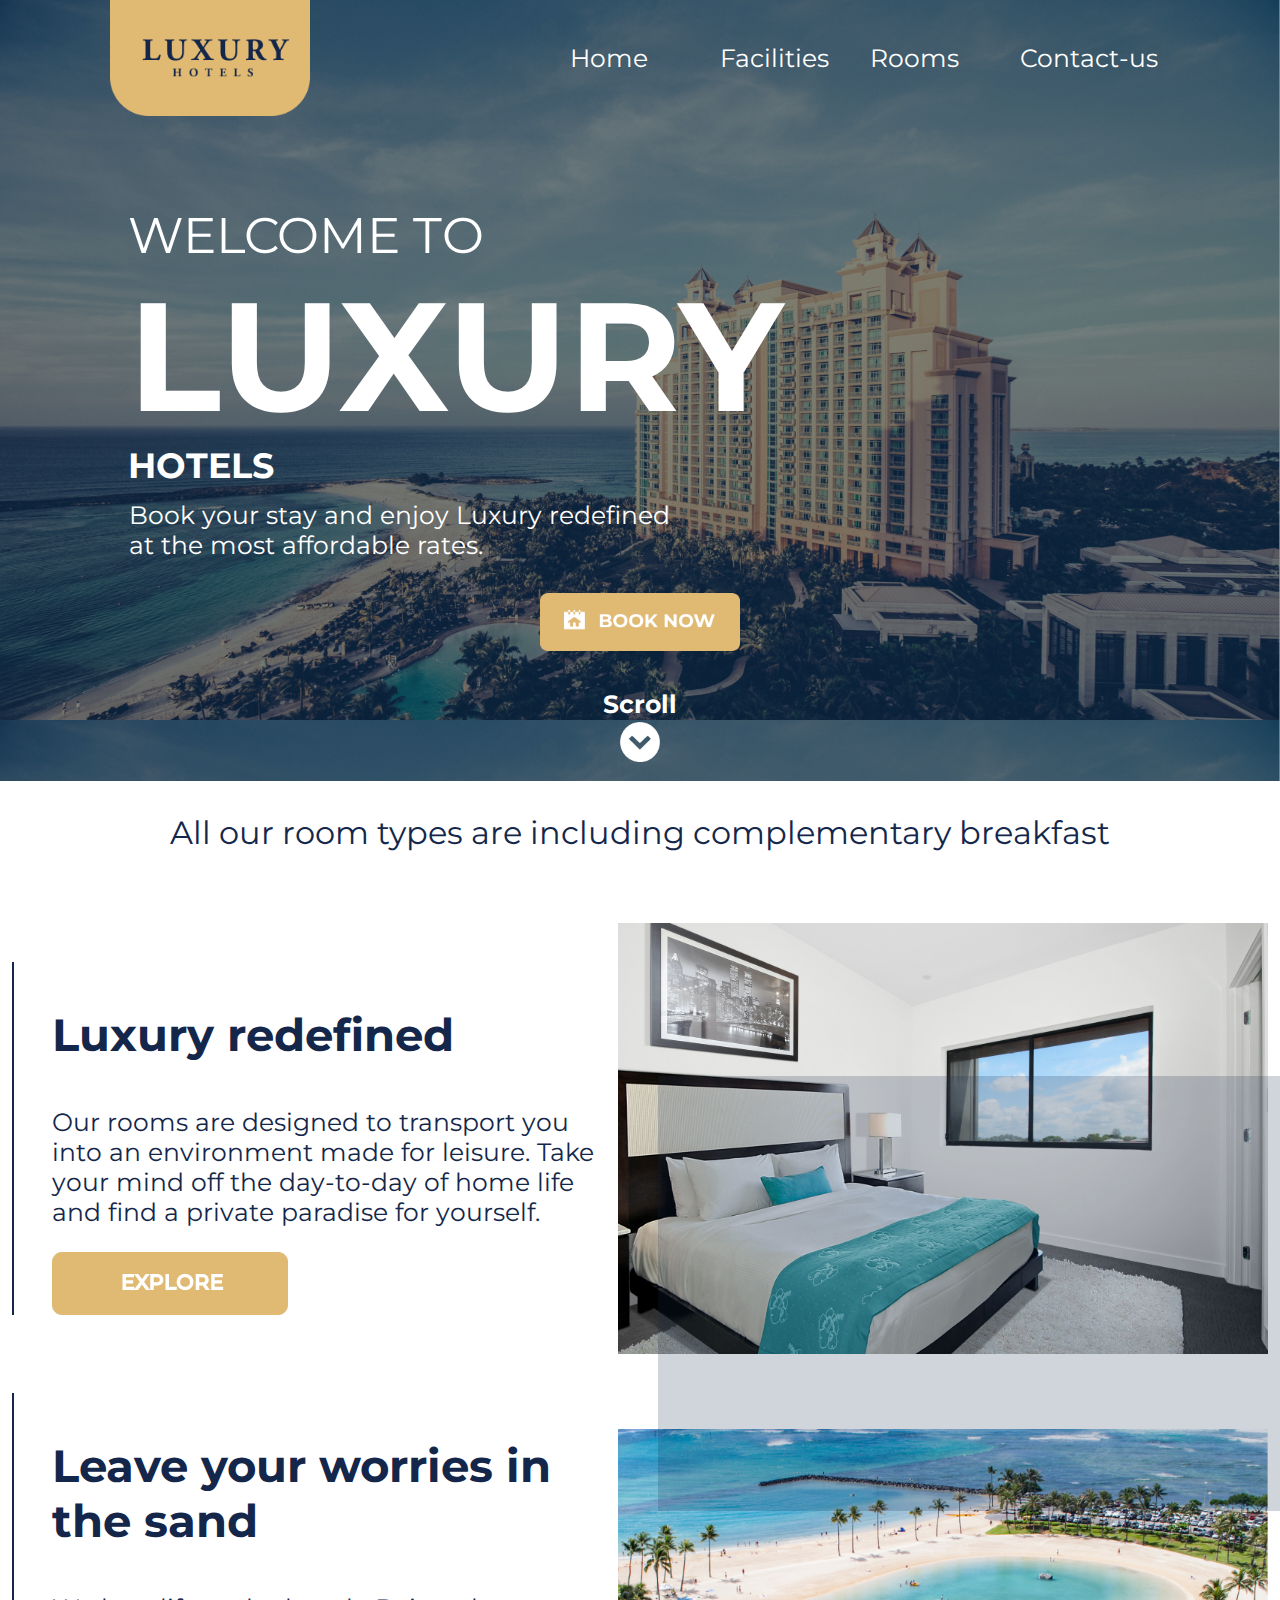
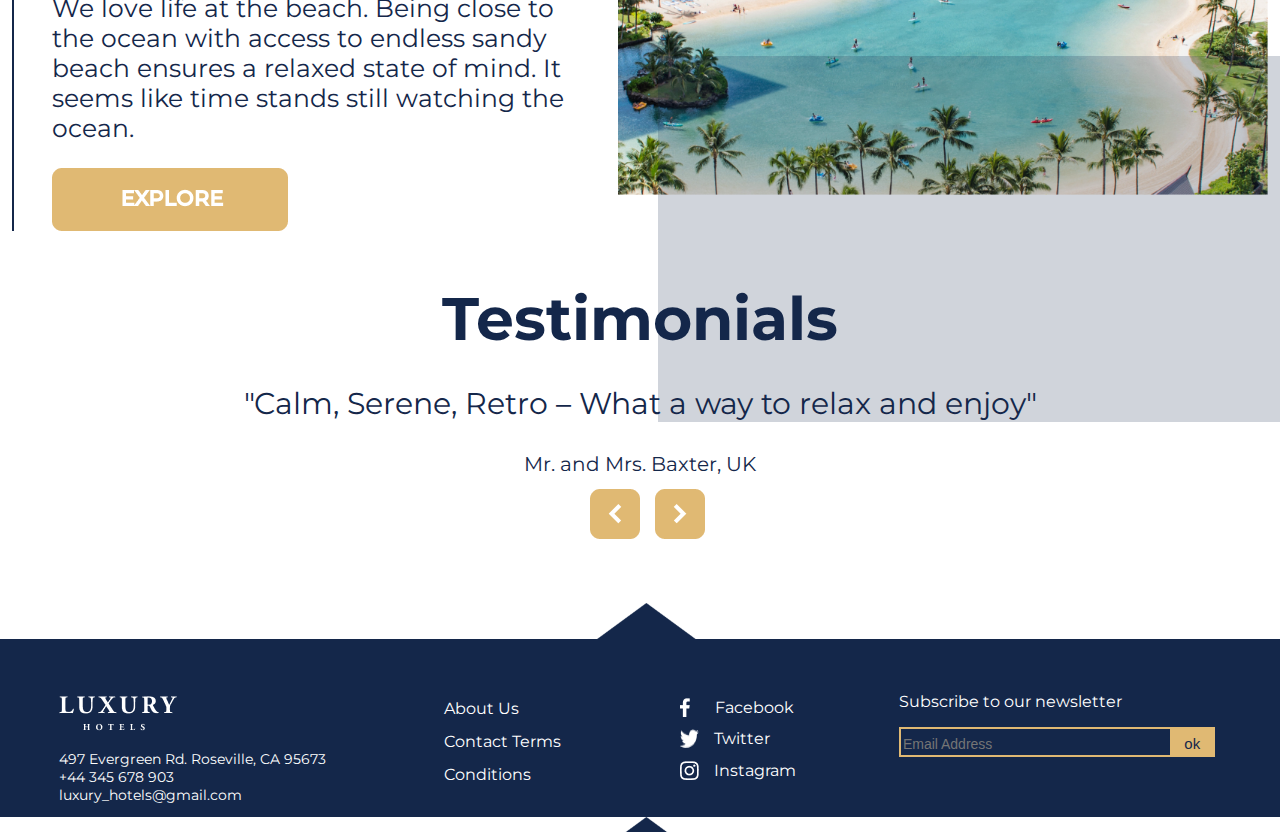
<file: index.html>
<!DOCTYPE html>
<html>
<head>
	<meta charset="utf-8">
	<link rel="stylesheet" type="text/css" href="media/css/style.css">
	<link rel="preconnect" href="https://fonts.googleapis.com">
	<link rel="preconnect" href="https://fonts.gstatic.com" crossorigin>
	<link href="https://fonts.googleapis.com/css2?family=Montserrat:wght@400;700&display=swap" rel="stylesheet">
	<title>HOTEL_home</title>
</head>
<body>
	<header class="header_hotel">
		<nav>
			<div>
				<a href="#"><img src="media/img/Group 2.png" width="200px"></a>
			</div>
			<ul>
				<li><a class="a-menu"href="#">Home</a></li>
				<li><a class="a-menu"href="pages/facilities.html">Facilities</a></li>
				<li><a class="a-menu"href="pages/room.html">Rooms</a></li>
				<li><a class="a-menu"href="pages/contact_us.html">Contact-us</a></li>
			</ul>
		</nav>

		<div class="t1">WELCOME TO</div>
		<div class="t2">LUXURY</div>
		<div class="t3">HOTELS</div>
		<div class="t4">Book your stay and enjoy Luxury redefined at the most affordable rates.</div>

		<div class="img_header"><a href="#"><img src="media/img/Book now.png" width="200px"></a></div>

		<div class="t5">Scroll</div>
		<div class="img2_header"><a href="#"><img src="media/img/Subtraction 2.png" width="40px"></a></div>
	</header>
	<main>
		<p class="t1-p1">All our room types are including complementary breakfast</p>
		<div class="p1">
			<div class="row1-style">
				<p class="t2-p1">Luxury redefined</p>
				<p class="t3-p1">Our rooms are designed to transport you into an environment made for leisure. Take your mind off the day-to-day of home life and find a private paradise for yourself.</p>
				<div><a href="#"><img src="media/img/Group 14.png"></a></div>
			</div>

			<div>
				<div><img src="media/img/steven-ungermann-aRT5UCf2MYY-unsplash.jpg" width="650px" hight="380px"></div>
			</div>
			<div class="pos1"><img src="media/img/Rectangle 1093.png"width="650px" hight="380px"></div>


		</div>

		

		<div class="p2">
			<div class="row1-style">
				<p class="t2-p1">Leave your worries in the sand</p>
				<p class="t3-p1">We love life at the beach. Being close to the ocean with access to endless sandy beach ensures a relaxed state of mind. It seems like time stands still watching the ocean. </p>
				<div><a href="#"><img src="media/img/Group 14.png"></a></div>
			</div>

			<div>
				<div><img src="media/img/andrew-ruiz-fmz-B9At9iQ-unsplash.jpg" width="650px" hight="380px"></div>
			</div>
			<div class="pos2"><img src="media/img/Rectangle 1094.png"width="650px" hight="380px"></div>
		</div>

		<div class="p3">
			<div class="t1-p3">Testimonials</div>
			<p class="t2-p3">"Calm, Serene, Retro – What a way to relax and enjoy"</p>
			<div class="t3-p3"> Mr. and Mrs. Baxter, UK</div>
			<div class="img-p3">
				<a class="i1-p3" href="#"><img class="i1-p3" src="media/img/Group 40.png"></a>
				<a class="i2-p3" href="#"><img class="i2-p3"src="media/img/Group 39.png"></a>
			</div>
		</div>
	</main>
	<footer>
			<div>
				<div><a href="#"><img src="media/img/Group 35.png"></a></div>
				<div class="t1-f"><a class="a-t2-f" href="#">497 Evergreen Rd. Roseville, CA 95673</a></div>
				<div class="t2-f"><a class="a-t2-f" href="tel:44 345 678 903">+44 345 678 903</a></div>
				<div class="t2-f"><a class="a-t2-f" href="mailto:luxury_hotels@gmail.com">luxury_hotels@gmail.com</a></div>
			</div>
			
			<div>
				<div class="footer-m"><a class="a-footer-m" href="#">About Us</a></div>
				<div class="footer-m"><a class="a-footer-m" href="#">Contact Terms</a></div>
				<div class="footer-m"><a class="a-footer-m" href="#">Conditions</a></div>
			</div>

			<div>
				<div class="footer-m"><a class="a-footer-m" href="#"><img class="i1-style-f" src="media/img/Path 38.png">Facebook</a></div>
				<div class="footer-m"><a class="a-footer-m" href="#"><img class="i2-style-f" src="media/img/Path 39.png">Twitter</a></div>
				<div class="footer-m"><a class="a-footer-m" href="https://www.instagram.com/diana_yushyna/?hl=ru"><img class="i3-style-f" src="media/img/Path 40.png">Instagram</a></div>
			</div>

			<div>
				<div class="t3-f">Subscribe to our newsletter</div>
				<form class="form-footer">
					<input class="input-footer"type="email" name="email" placeholder="Email Address">
					<button>ok</button>
				</form>
			</div>
	</footer>
</body>
</html>
</file>
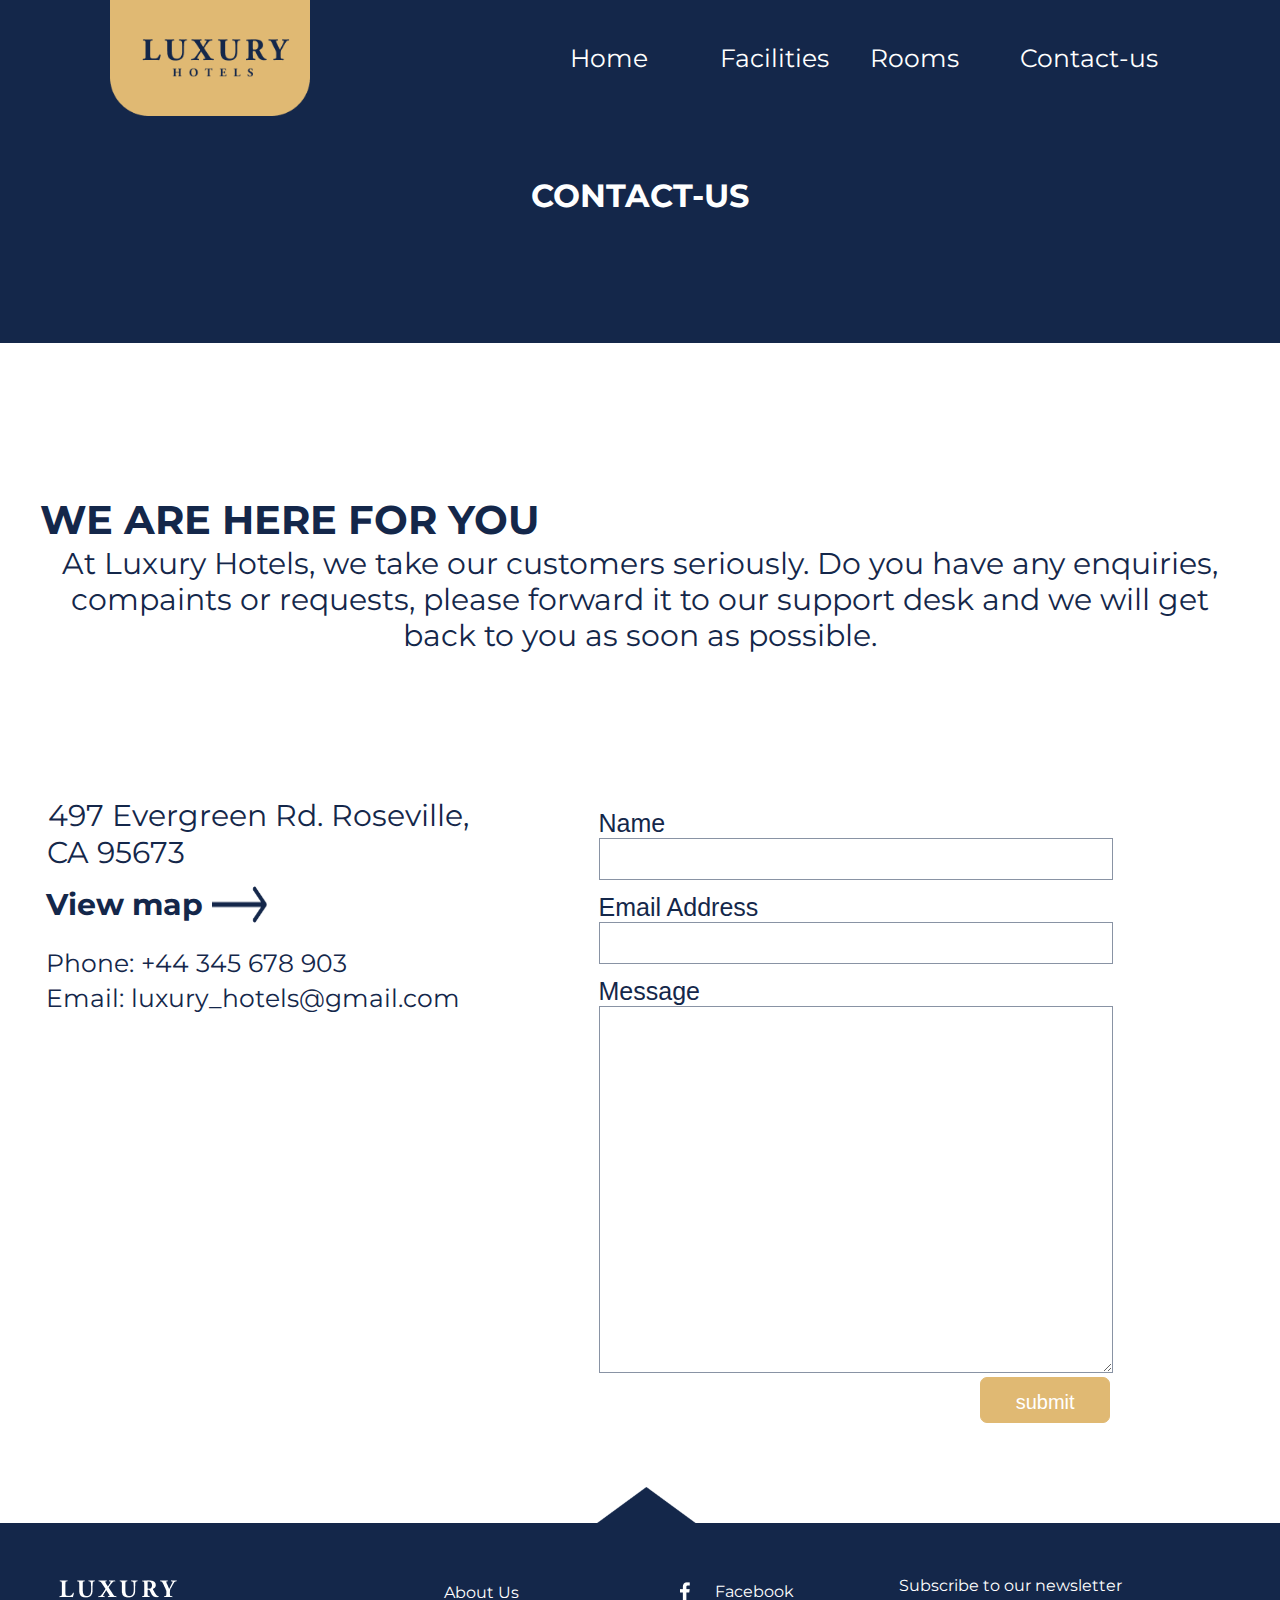
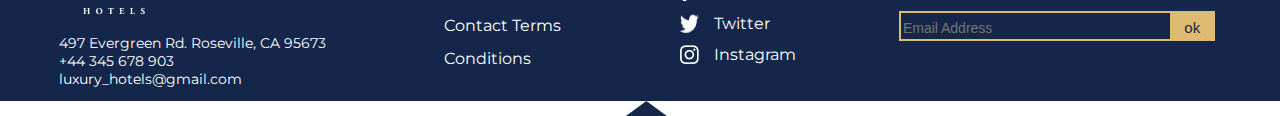
<file: pages/contact_us.html>
<!DOCTYPE html>
<html>
<head>
	<meta charset="utf-8">
	<link rel="stylesheet" type="text/css" href="../media/css/style.css">
	<link rel="preconnect" href="https://fonts.googleapis.com">
	<link rel="preconnect" href="https://fonts.gstatic.com" crossorigin>
	<link href="https://fonts.googleapis.com/css2?family=Montserrat:wght@400;700&display=swap" rel="stylesheet">
	<title>HOTEL_rooms</title>
	<title>HOTEL_contact_us</title>
</head>
<body>
	<header class="Contact-us-header">
		<nav>
			<div>
				<a href="#"><img src="../media/img/Group 2.png" width="200px"></a>
			</div>
			<ul>
				<li><a class="a-menu"href="../index.html">Home</a></li>
				<li><a class="a-menu"href="facilities.html">Facilities</a></li>
				<li><a class="a-menu"href="room.html">Rooms</a></li>
				<li><a class="a-menu"href="contact_us.html">Contact-us</a></li>
			</ul>
		</nav>
		<h1>CONTACT-US</h1>
	</header>
	<main>
		<div class="p1-c">
			<p class="t1-p1-c">WE ARE HERE FOR YOU</p>
			<div class="t2-p1-c">At Luxury Hotels, we take our customers seriously. Do you have any enquiries, compaints or requests, please forward it to our support desk and we will get back to you as soon as possible.</div>
		</div>


		<div class="form-style">
			<div>
				<div class="t1-p2-c"><a class="a-t1-p2-c" href="#">497 Evergreen Rd. Roseville, CA 95673</a></div>
				<div class="a1-arrow-c"><a class="a1-p2-c" href="#">View map<img class="i-arrow-c" src="../media/img/Arrow 1.png" width="55px"></a></div>
				<div class="t-a2-p2-c"><a  class="a2-p2-c" href="tel:+44345678903">Phone: +44 345 678 903</a></div>
				<div><a  class="a2-p2-c" href="imail:uxury_hotels@gmail.com">Email: luxury_hotels@gmail.com</a></div>
			</div>

			<div>
				<form>
					<div class="t-pre-i-c">Name</div>
					<input class="input-name-c" type="text" name="name">
					<div class="t-pre-i-c">Email Address</div>
					<input class="input-email-c" type="text" name="address">
					<div class="t-pre-i-c">Message</div>
					<textarea class="input-message-c" type="text" name="message"></textarea>
					<button class="button-submit" type="submit">submit</button>
				</form>
			</div>
		</div>
	</main>

	<footer>
		<div>
			<div><a href="#"><img src="../media/img/Group 35.png"></a></div>
			<div class="t1-f"><a class="a-t2-f" href="#">497 Evergreen Rd. Roseville, CA 95673</a></div>
			<div class="t2-f"><a class="a-t2-f" href="tel:44 345 678 903">+44 345 678 903</a></div>
			<div class="t2-f"><a class="a-t2-f" href="mailto:luxury_hotels@gmail.com">luxury_hotels@gmail.com</a></div>
		</div>
			
		<div>
			<div class="footer-m"><a class="a-footer-m" href="#">About Us</a></div>
			<div class="footer-m"><a class="a-footer-m" href="#">Contact Terms</a></div>
			<div class="footer-m"><a class="a-footer-m" href="#">Conditions</a></div>
		</div>

		<div>
			<div class="footer-m"><a class="a-footer-m" href="#"><img class="i1-style-f" src="../media/img/Path 38.png">Facebook</a></div>
			<div class="footer-m"><a class="a-footer-m" href="#"><img class="i2-style-f" src="../media/img/Path 39.png">Twitter</a></div>
			<div class="footer-m"><a class="a-footer-m" href="https://www.instagram.com/diana_yushyna/?hl=ru"><img class="i3-style-f" src="../media/img/Path 40.png">Instagram</a></div>
		</div>

		<div>
			<div class="t3-f">Subscribe to our newsletter</div>
			<form class="form-footer">
			<input class="input-footer" type="email" name="email" placeholder="Email Address">
			<button>ok</button>
			</form>
		</div>
	</footer>

</body>
</html>
</file>
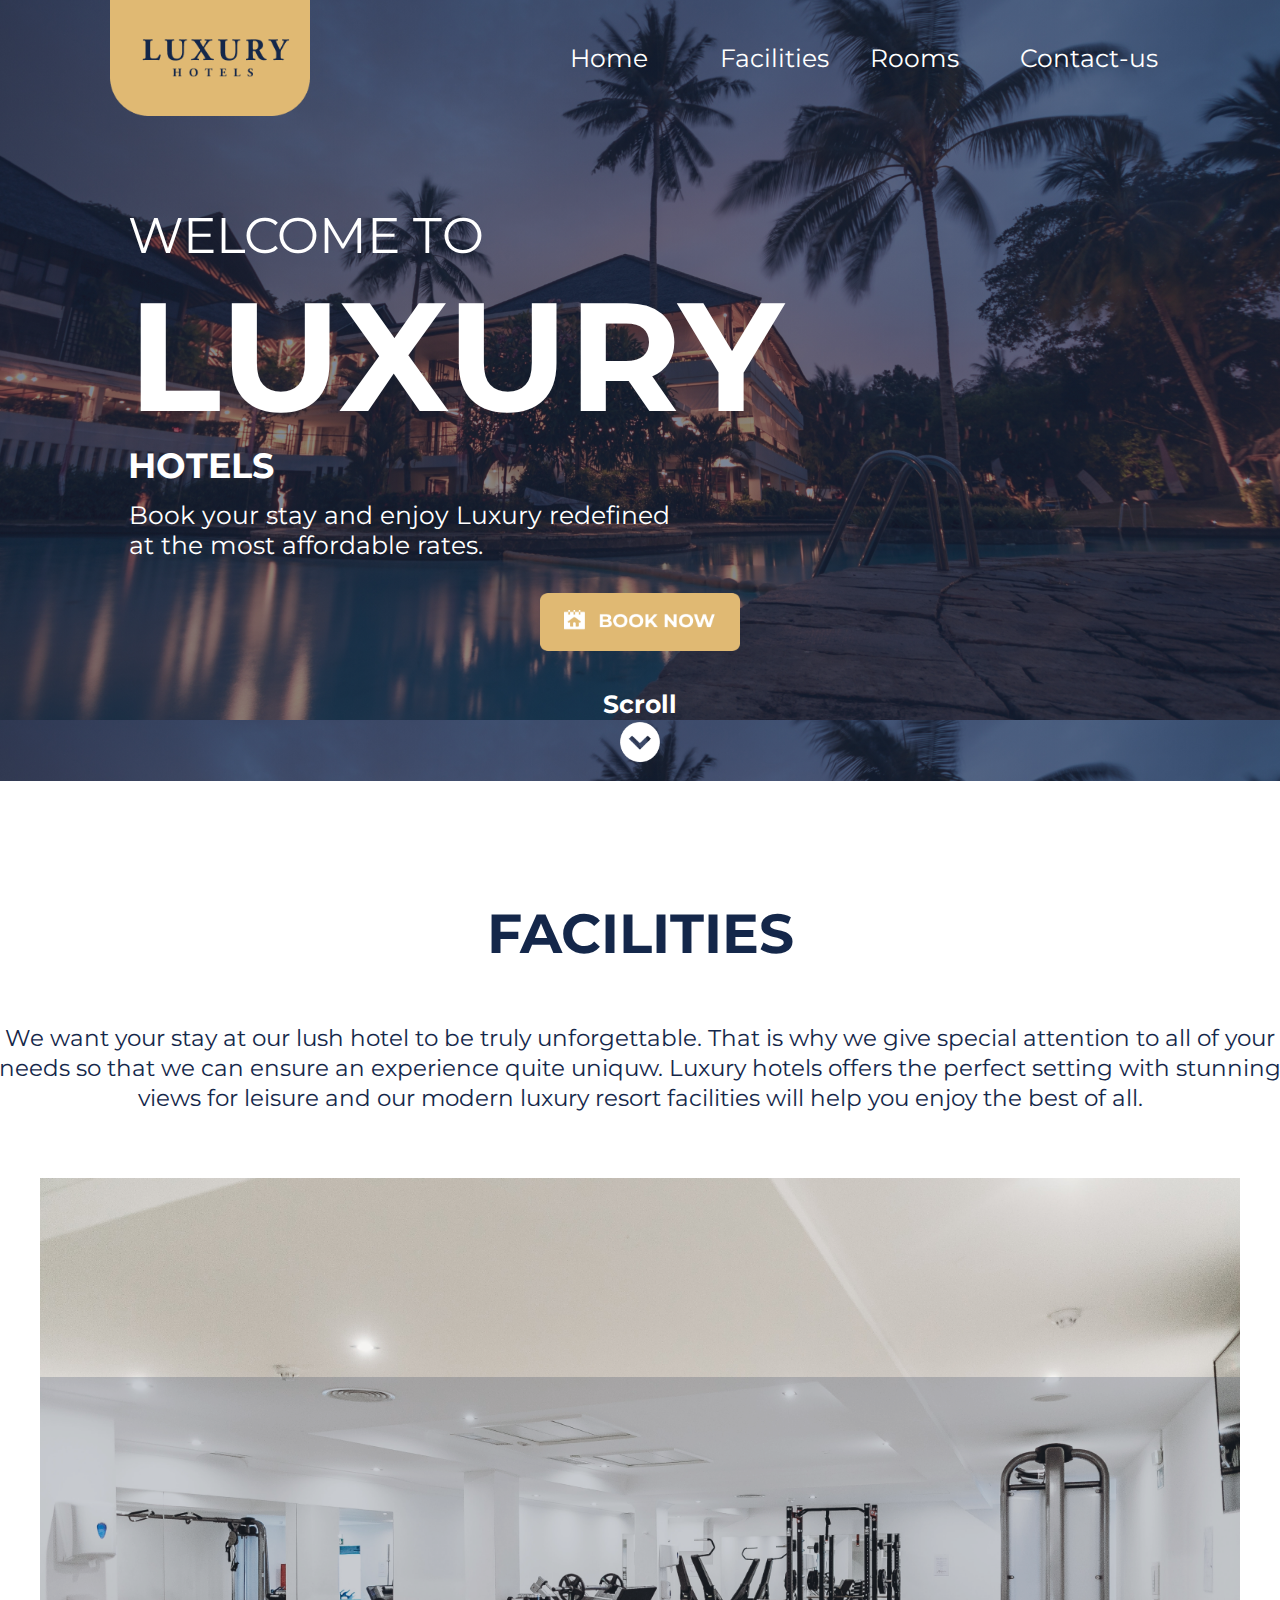
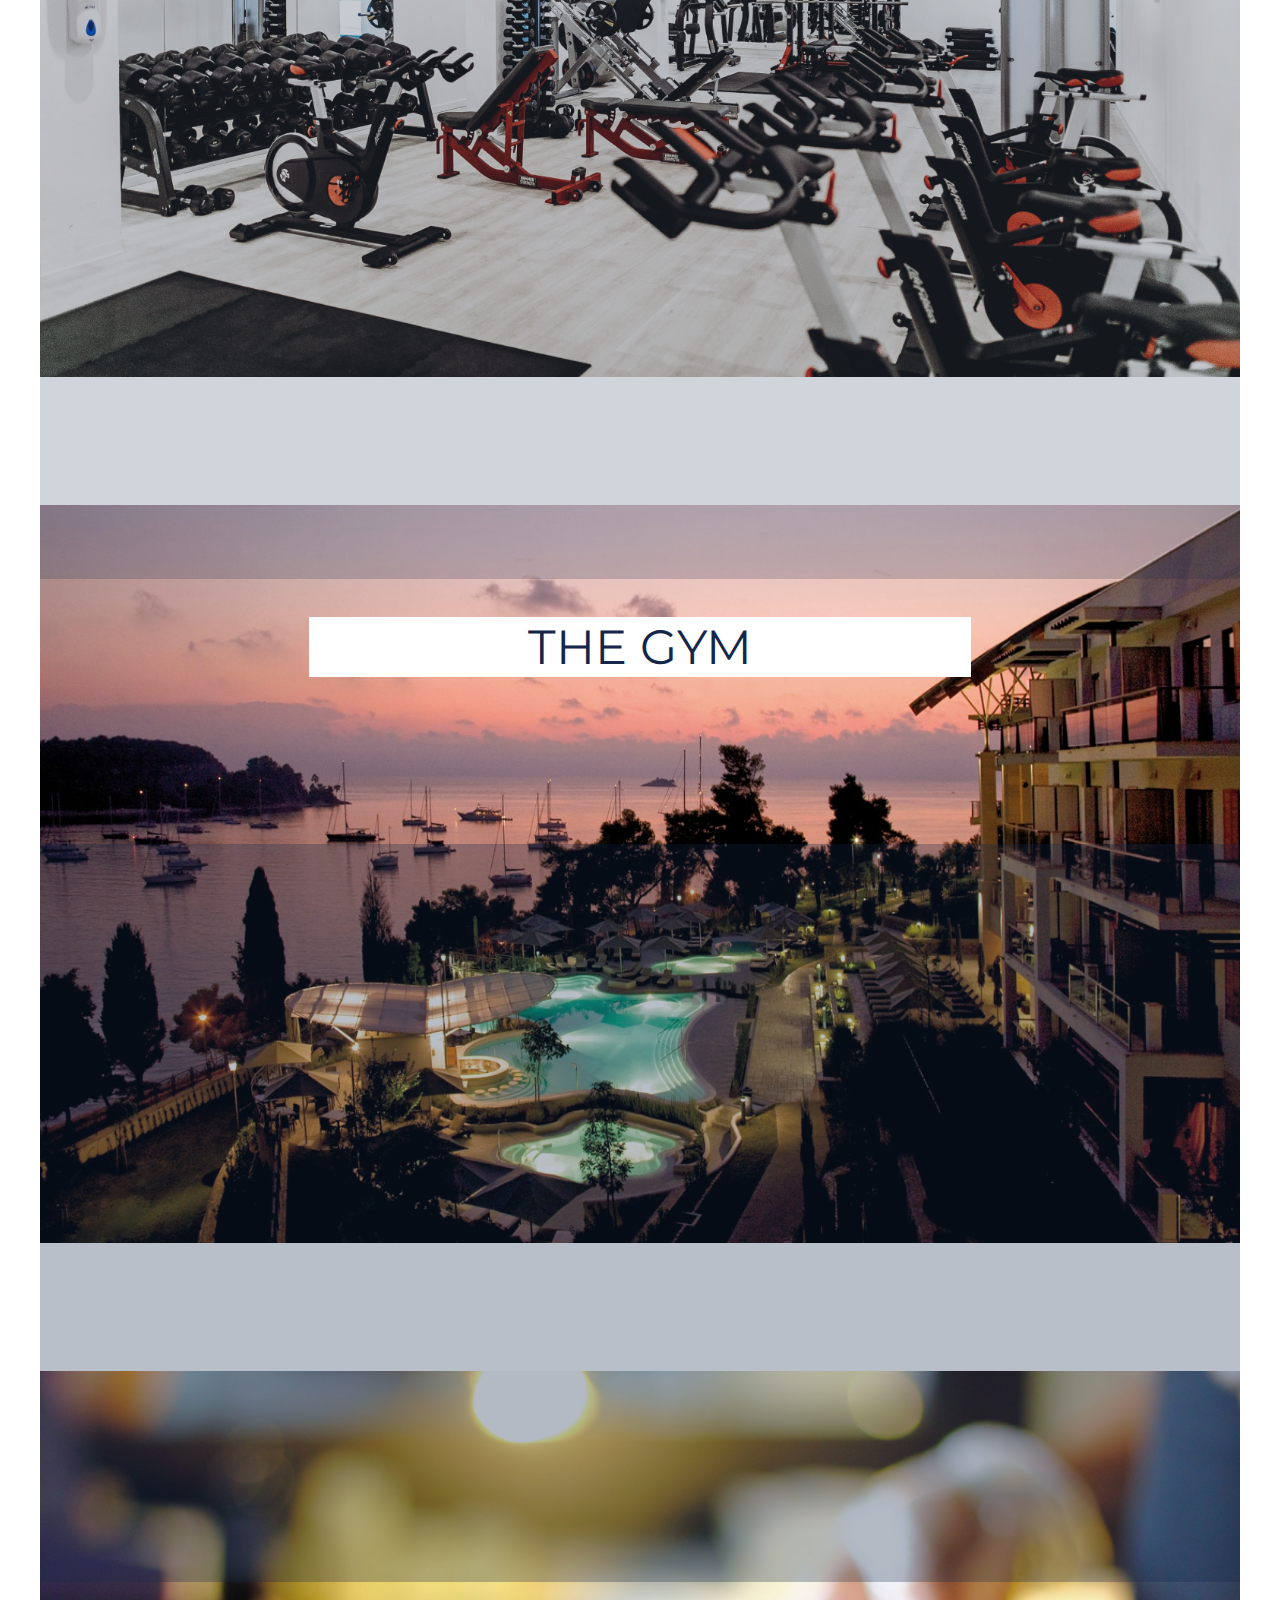
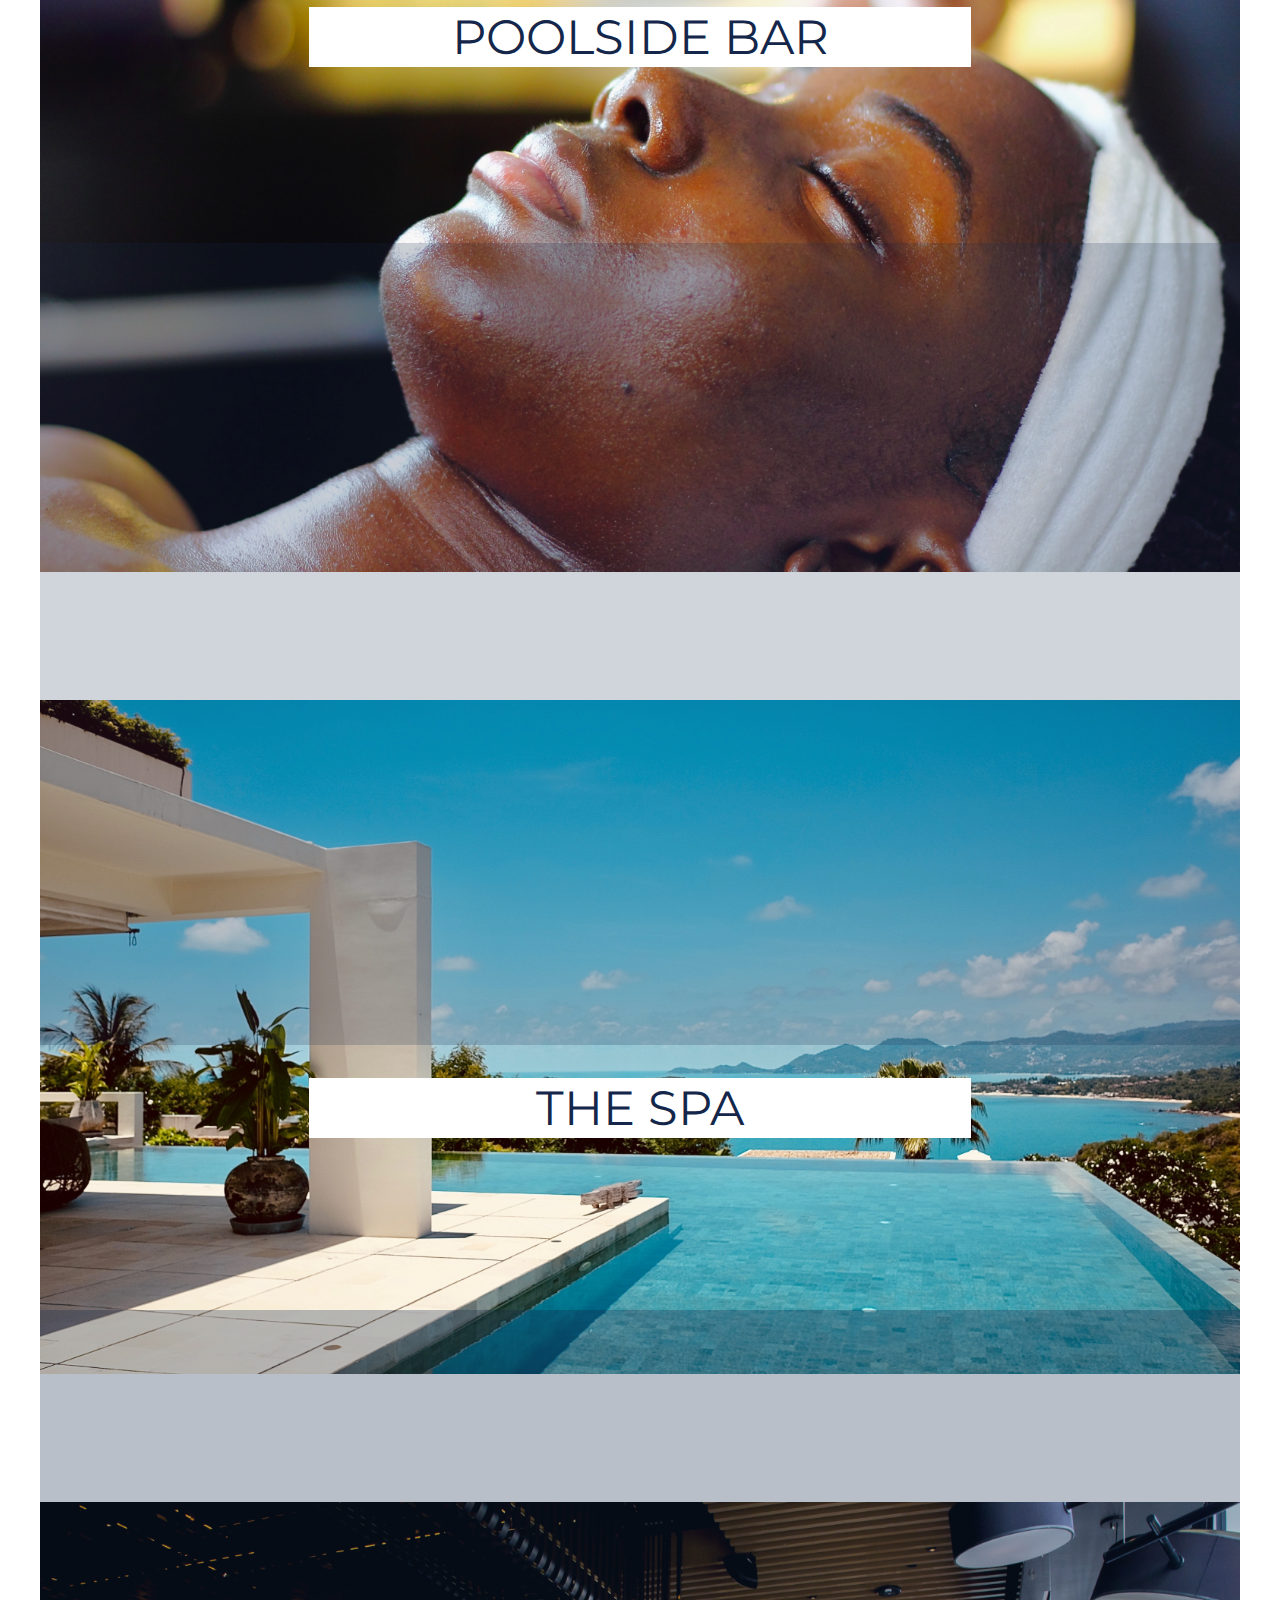
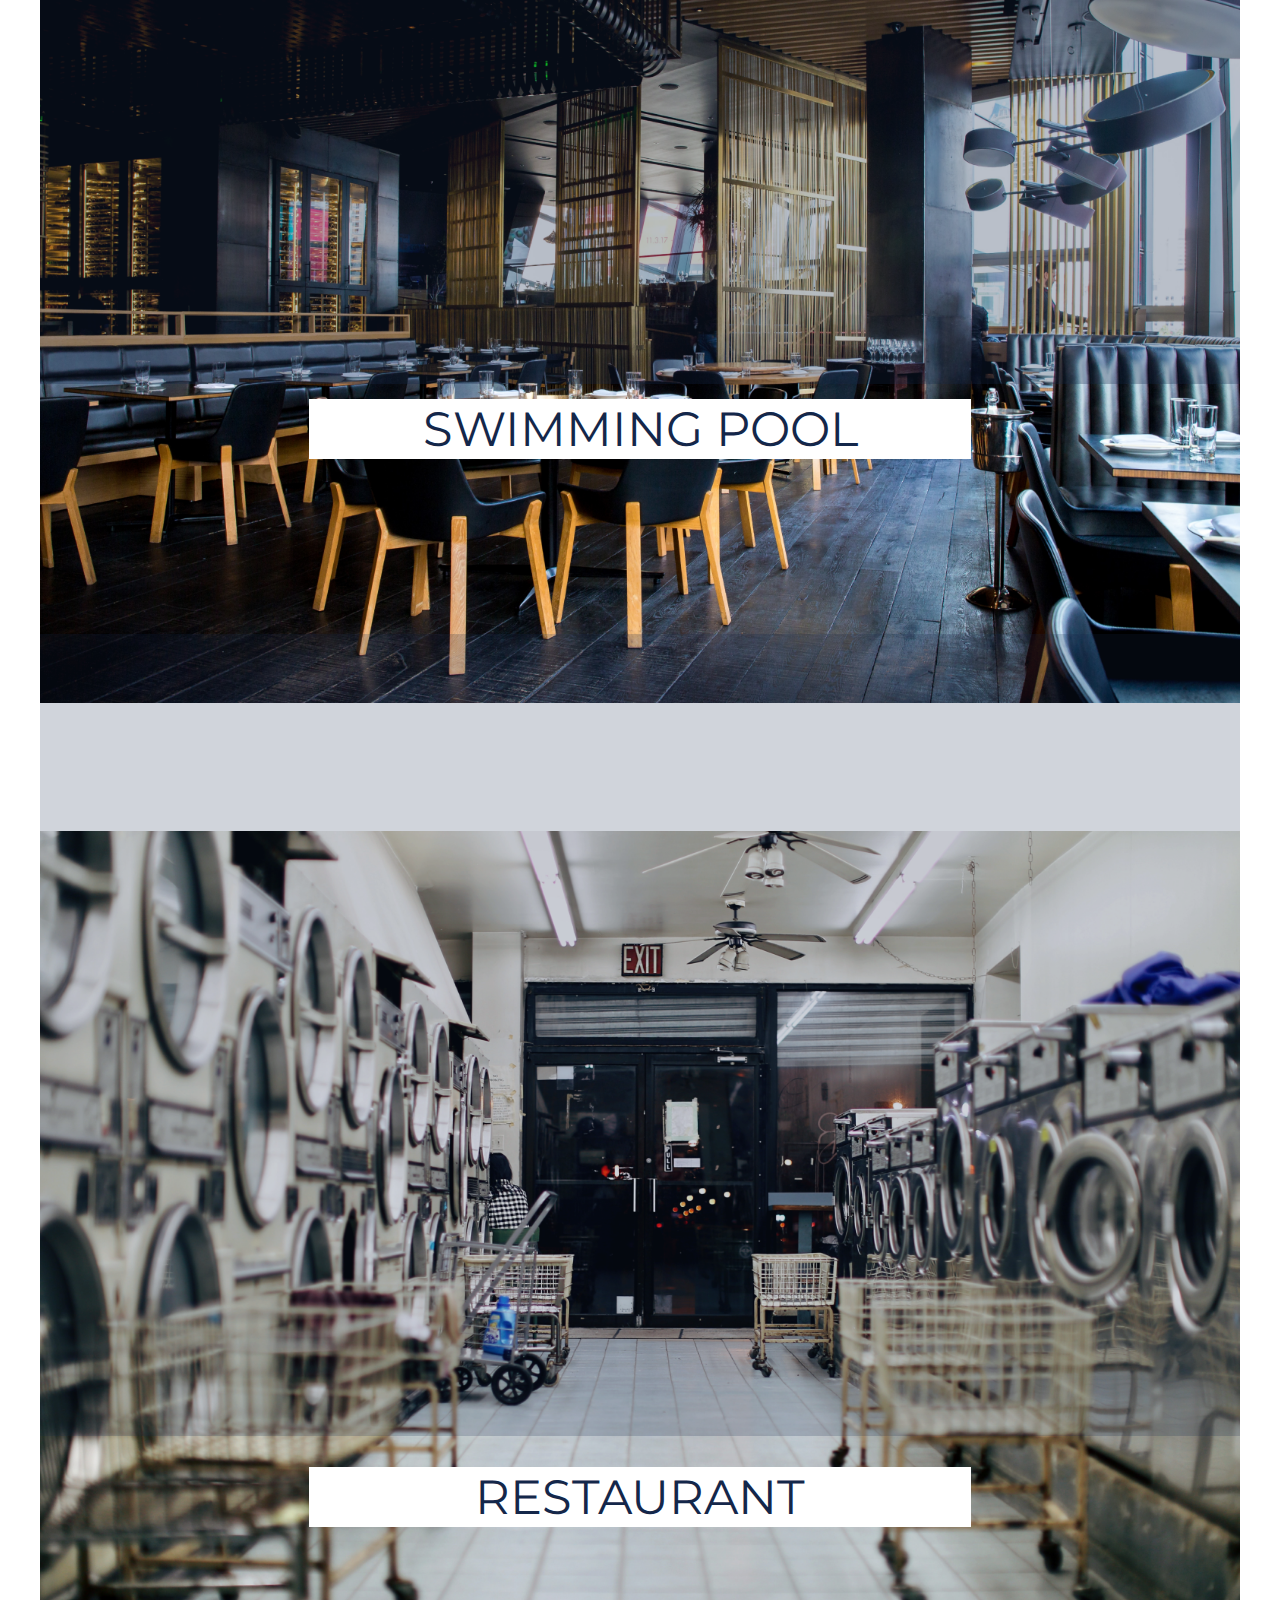
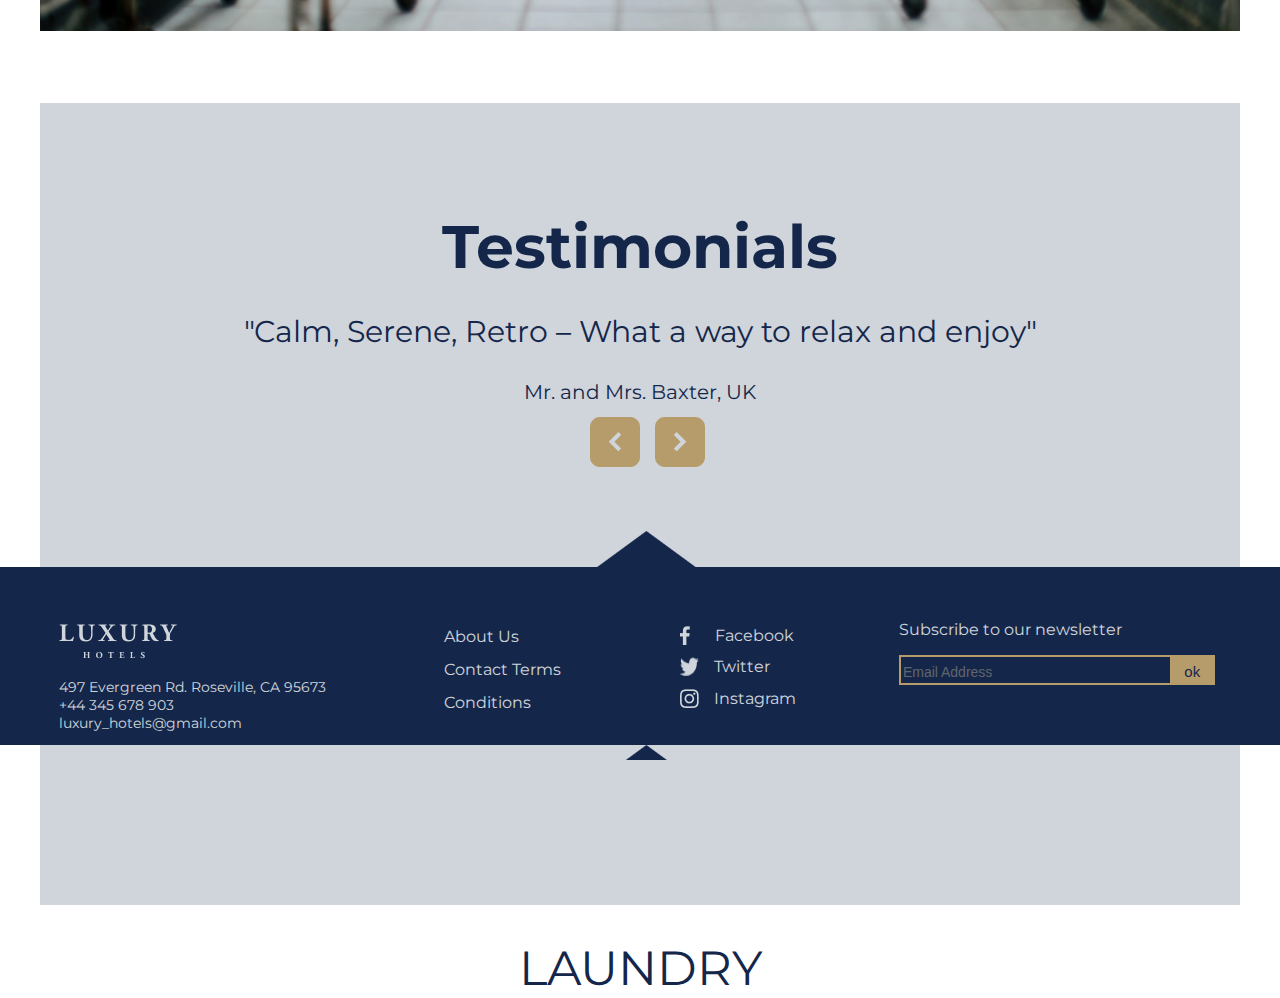
<file: pages/facilities.html>
<!DOCTYPE html>
<html>
<head>
	<meta charset="utf-8">
	<link rel="stylesheet" type="text/css" href="../media/css/style.css">
	<link rel="preconnect" href="https://fonts.googleapis.com">
	<link rel="preconnect" href="https://fonts.gstatic.com" crossorigin>
	<link href="https://fonts.googleapis.com/css2?family=Montserrat:wght@400;700&display=swap" rel="stylesheet">
	<title>HOTEL_facilities</title>
</head>
<body>
	<header class="header_facilities">
		<nav>
			<div>
				<a href="#"><img src="../media/img/Group 2.png" width="200px"></a>
			</div>
			<ul>
				<li><a class="a-menu"href="../index.html">Home</a></li>
				<li><a class="a-menu"href="#">Facilities</a></li>
				<li><a class="a-menu"href="room.html">Rooms</a></li>
				<li><a class="a-menu"href="contact_us.html">Contact-us</a></li>
			</ul>
		</nav>

		<div class="t1">WELCOME TO</div>
		<div class="t2">LUXURY</div>
		<div class="t3">HOTELS</div>
		<div class="t4">Book your stay and enjoy Luxury redefined at the most affordable rates.</div>

		<div class="img_header"><a href="#"><img src="../media/img/Book now.png" width="200px"></a></div>

		<div class="t5">Scroll</div>
		<div class="img2_header"><a href="#"><img src="../media/img/Subtraction 2.png" width="40px"></a></div>
	</header>
	
	<main>
		<div class="p1-f">
			<p class="t1-p1-f">FACILITIES</p>
			<div class="t2-p1-f">We want your stay at our lush hotel to be truly unforgettable.  That is why we give special attention to all of your needs so that we can ensure an experience quite uniquw. Luxury hotels offers the perfect setting with stunning views for leisure and our modern luxury resort facilities will help you enjoy the best of all. </div>
		</div>

		<div class="p2-f">
			<div><img src="../media/img/humphrey-muleba-LOA2mTj1vhc-unsplash1.png" width="1200px"></div>
			<div class="pos1-facilities"><img src="../media/img/Rectangle 1093.png"width="1200px"></div>
			<p class="t-p2-f">THE GYM</p>
		</div>

		<div class="p2-f">
			<div><img src="../media/img/20International20Poolsid20Bars 1.png" width="1200px"></div>
			<div class="pos2-facilities"><img src="../media/img/Rectangle 1096.png"width="1200px"></div>
			<p class="t-p3-f">POOLSIDE BAR</p>
		</div>

		<div class="p2-f">
			<div><img src="../media/img/adetayo-adefala-1K2iQQM31D0-unsplash 1.png" width="1200px"></div>
			<div class="pos3-facilities"><img src="../media/img/Rectangle 1093.png"width="1200px"></div>
			<p class="t-p4-f">THE SPA</p>
		</div>

		<div class="p2-f">
			<div><img src="../media/img/big-tiny-belly-XtnNrQYC7ts-unsplash 1.png" width="1200px"></div>
			<div class="pos4-facilities"><img src="../media/img/Rectangle 1097.png"width="1200px"></div>
			<p class="t-p5-f">SWIMMING POOL</p>
		</div>

		<div class="p2-f">
			<div><img src="../media/img/jason-leung-poI7DelFiVA-unsplash 1.png" width="1200px"></div>
			<div class="pos5-facilities"><img src="../media/img/Rectangle 1093.png"width="1200px"></div>
			<p class="t-p6-f">RESTAURANT</p>
		</div>

		<div class="p2-f">
			<div><img src="../media/img/bianca-jordan-o7SvheEZoks-unsplash 1.png" width="1200px"></div>
			<div class="pos6-facilities"><img src="../media/img/Rectangle 1093.png"width="1200px"></div>
			<p class="t-p7-f">LAUNDRY</p>
		</div>


		<div class="p3">
			<div class="t1-p3">Testimonials</div>
			<p class="t2-p3">"Calm, Serene, Retro – What a way to relax and enjoy"</p>
			<div class="t3-p3"> Mr. and Mrs. Baxter, UK</div>
			<div class="img-p3">
				<a class="i1-p3" href="#"><img class="i1-p3" src="../media/img/Group 40.png"></a>
				<a class="i2-p3" href="#"><img class="i2-p3"src="../media/img/Group 39.png"></a>
			</div>
		</div>
	</main>

	<footer>
		<div>
			<div><a href="#"><img src="../media/img/Group 35.png"></a></div>
			<div class="t1-f"><a class="a-t2-f" href="#">497 Evergreen Rd. Roseville, CA 95673</a></div>
			<div class="t2-f"><a class="a-t2-f" href="tel:44 345 678 903">+44 345 678 903</a></div>
			<div class="t2-f"><a class="a-t2-f" href="mailto:luxury_hotels@gmail.com">luxury_hotels@gmail.com</a></div>
		</div>
			
		<div>
			<div class="footer-m"><a class="a-footer-m" href="#">About Us</a></div>
			<div class="footer-m"><a class="a-footer-m" href="#">Contact Terms</a></div>
			<div class="footer-m"><a class="a-footer-m" href="#">Conditions</a></div>
		</div>

		<div>
			<div class="footer-m"><a class="a-footer-m" href="#"><img class="i1-style-f" src="../media/img/Path 38.png">Facebook</a></div>
			<div class="footer-m"><a class="a-footer-m" href="#"><img class="i2-style-f" src="../media/img/Path 39.png">Twitter</a></div>
			<div class="footer-m"><a class="a-footer-m" href="https://www.instagram.com/diana_yushyna/?hl=ru"><img class="i3-style-f" src="../media/img/Path 40.png">Instagram</a></div>
		</div>

		<div>
			<div class="t3-f">Subscribe to our newsletter</div>
			<form class="form-footer">
			<input class="input-footer" type="email" name="email" placeholder="Email Address">
			<button>ok</button>
			</form>
		</div>
	</footer>
</body>
</html>
</file>
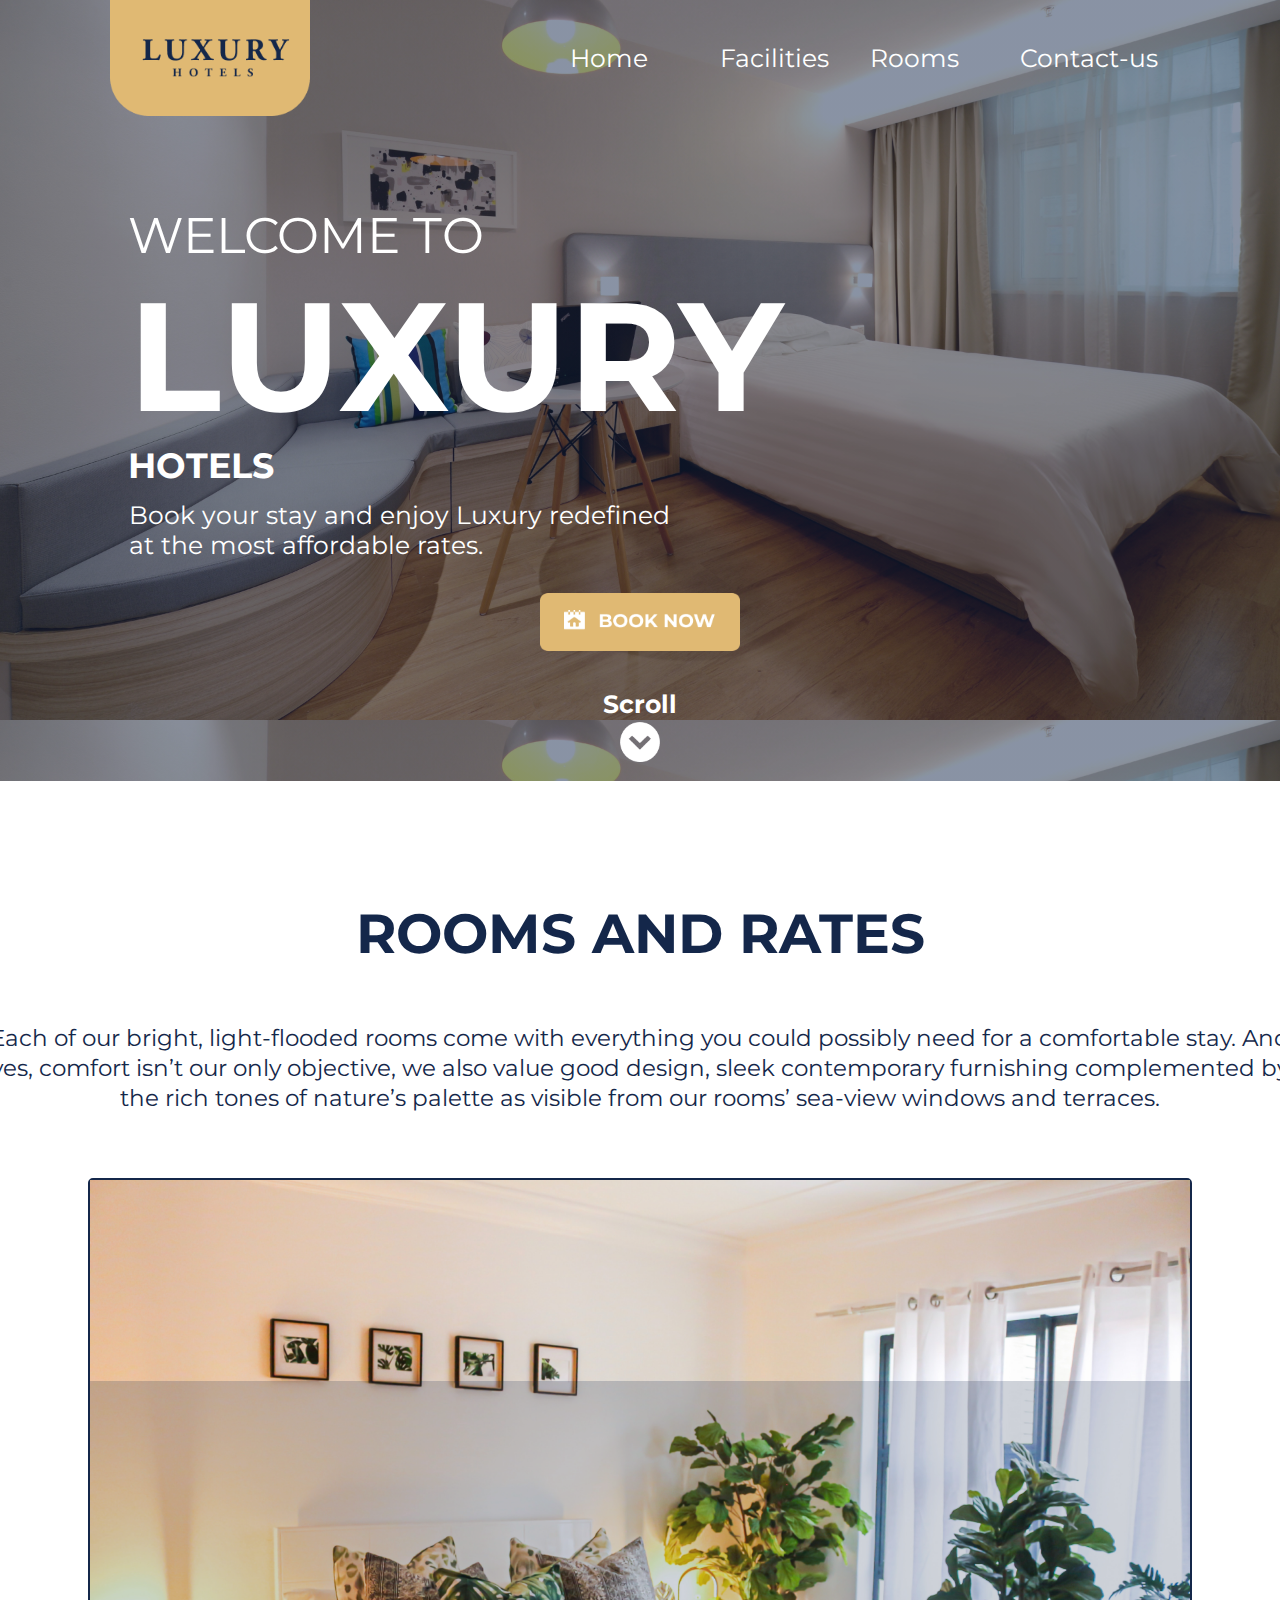
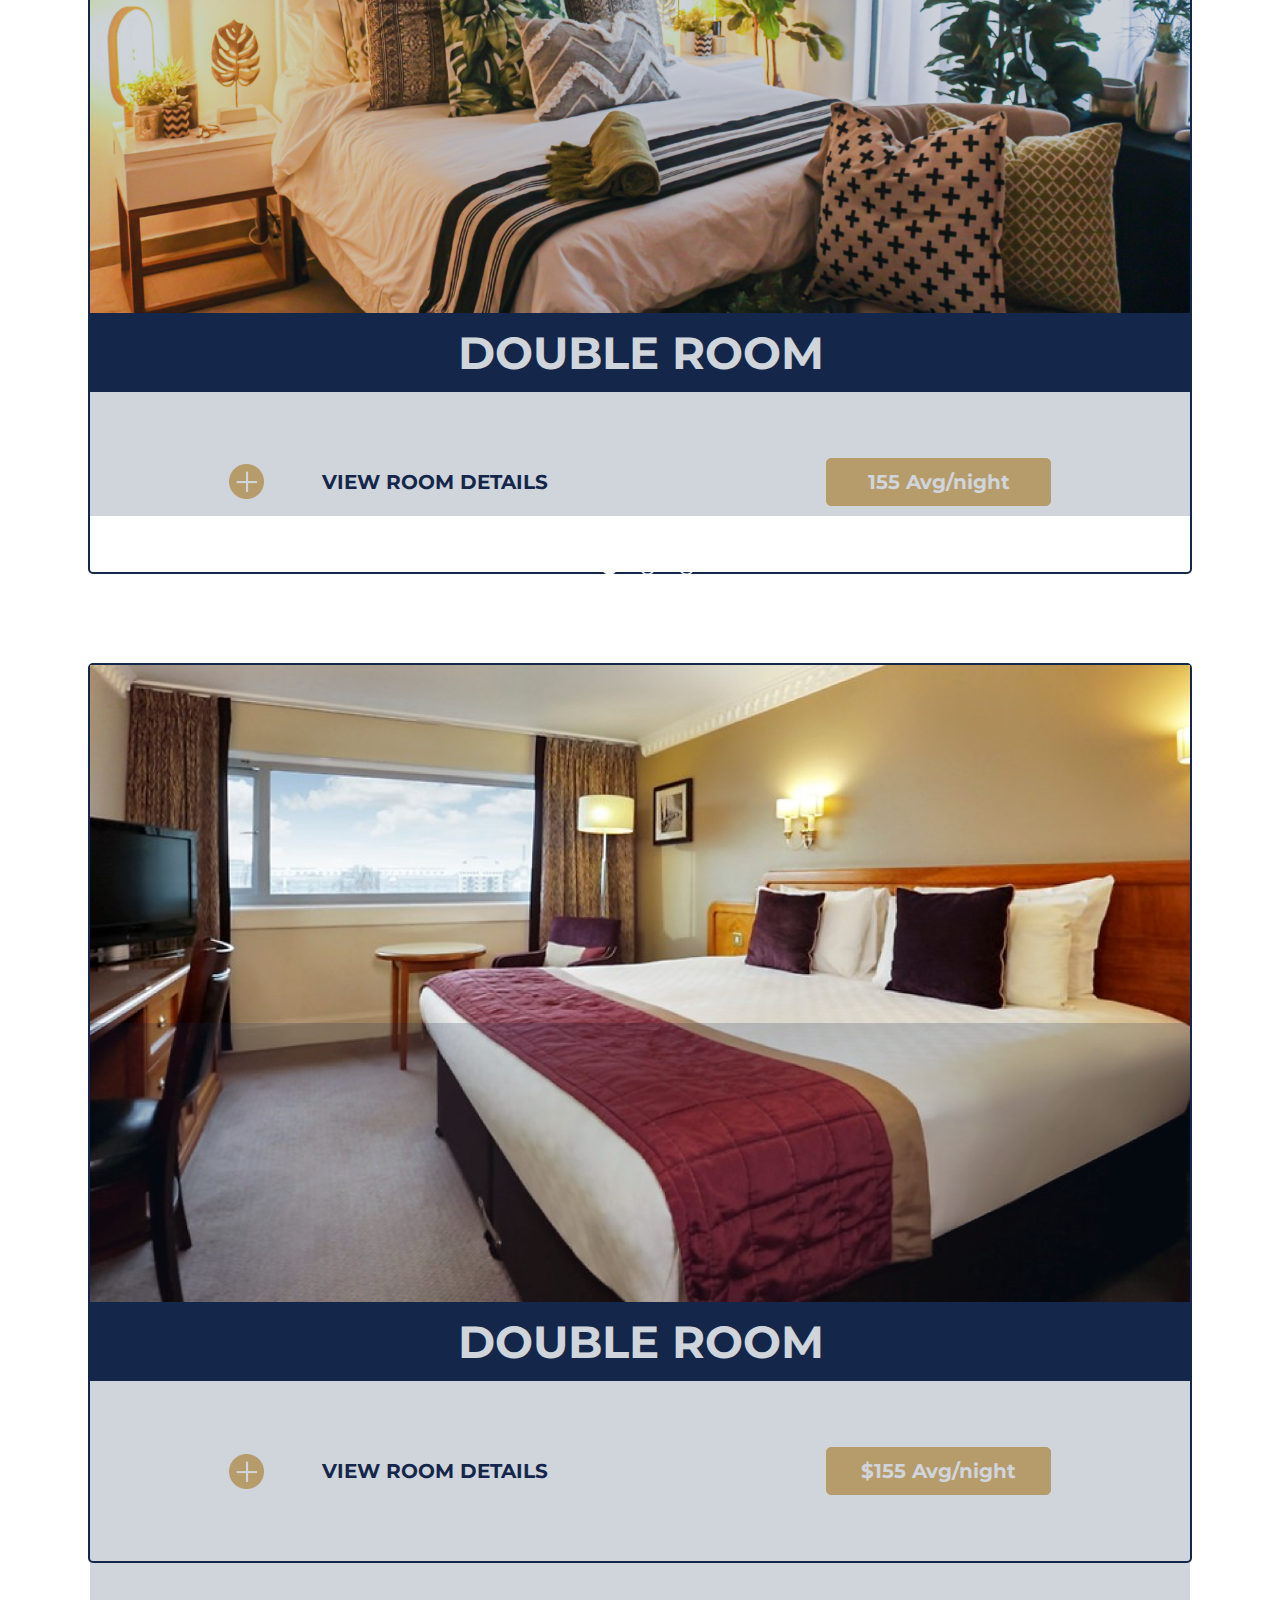
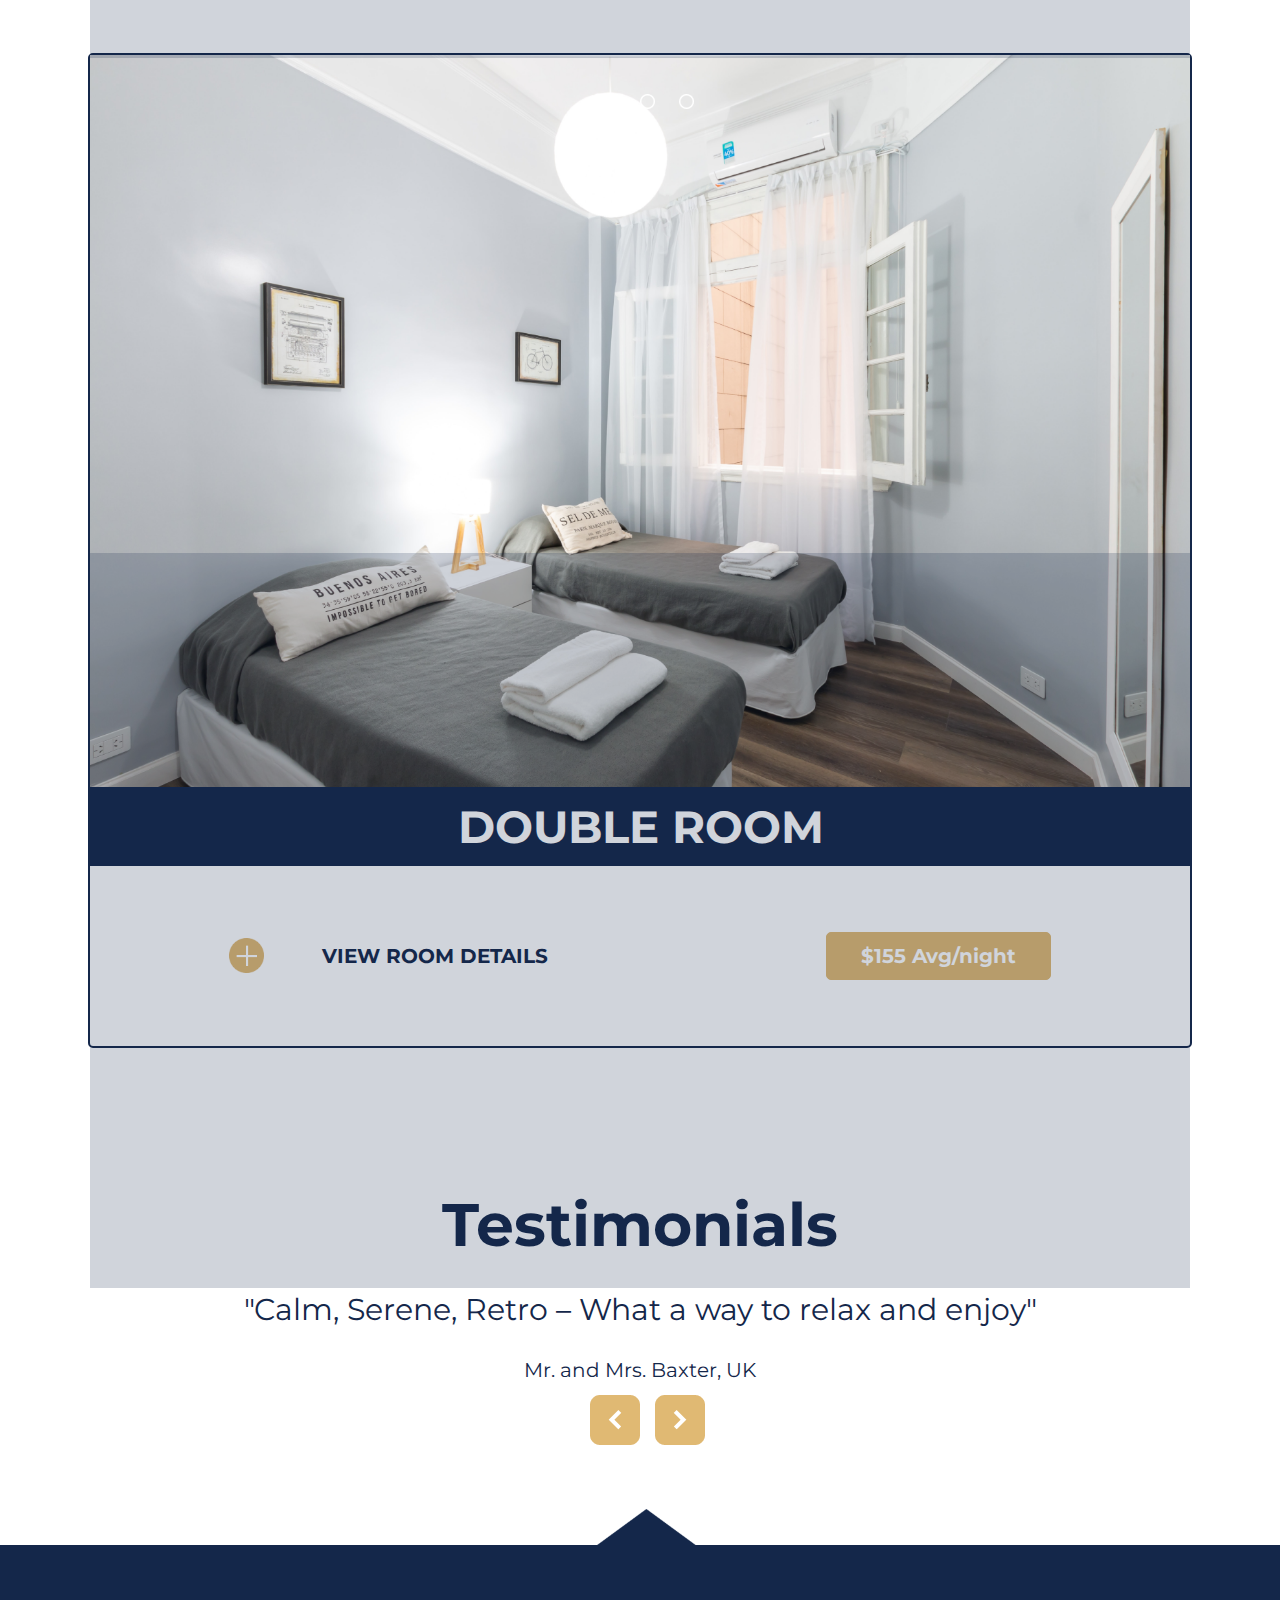
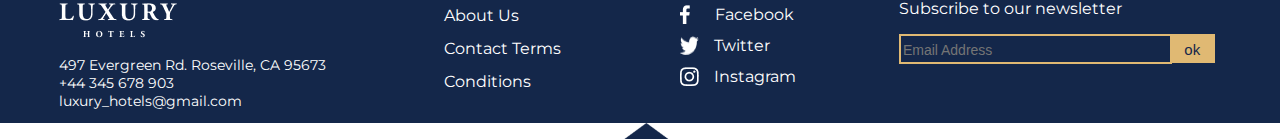
<file: pages/room.html>
<!DOCTYPE html>
<html>
<head>
	<meta charset="utf-8">
	<link rel="stylesheet" type="text/css" href="../media/css/style.css">
	<link rel="preconnect" href="https://fonts.googleapis.com">
	<link rel="preconnect" href="https://fonts.gstatic.com" crossorigin>
	<link href="https://fonts.googleapis.com/css2?family=Montserrat:wght@400;700&display=swap" rel="stylesheet">
	<title>HOTEL_rooms</title>
</head>
<body>
	<header class="header_room">
		<nav>
			<div>
				<a href="#"><img src="../media/img/Group 2.png" width="200px"></a>
			</div>
			<ul>
				<li><a class="a-menu"href="../index.html">Home</a></li>
				<li><a class="a-menu"href="facilities.html">Facilities</a></li>
				<li><a class="a-menu"href="#">Rooms</a></li>
				<li><a class="a-menu"href="contact_us.html">Contact-us</a></li>
			</ul>
		</nav>

		<div class="t1">WELCOME TO</div>
		<div class="t2">LUXURY</div>
		<div class="t3">HOTELS</div>
		<div class="t4">Book your stay and enjoy Luxury redefined at the most affordable rates.</div>

		<div class="img_header"><a href="#"><img src="../media/img/Book now.png" width="200px"></a></div>

		<div class="t5">Scroll</div>
		<div class="img2_header"><a href="#"><img src="../media/img/Subtraction 2.png" width="40px"></a></div>
	</header>
	<main>
		<div class="p1-f">
			<p class="t1-p1-f">ROOMS AND RATES</p>
			<div class="t2-p1-f">Each of our bright, light-flooded rooms come with everything you could possibly need for a comfortable stay. And yes, comfort isn’t our only objective, we also value good design, sleek contemporary furnishing complemented by the rich tones of nature’s palette as visible from our rooms’ sea-view windows and terraces. </div>
		</div>

		<div class="p1-r">
			<div class="b-p1-r"><img src="../media/img/devon-janse-van-rensburg-_WEDFTZV0qU-unsplash 1.png" width="1100px">
				<div class="pos4-r"><a href="#"><img class="i-p2-r" src="../media/img/Ellipse 2.png" width="15px"></a></div>
				<div class="pos4-r"><a href="#"><img class="i-p12-r" src="../media/img/Ellipse 3.png" width="15px"></a></div>
				<div class="pos4-r"><a href="#"><img class="i-p13-r" src="../media/img/Ellipse 3.png" width="15px"></a></div>
				<div class="t1-p1-r">DOUBLE ROOM</div>
				
				<div class="t-p1-r-style">
					<div><a href="#"><img class="i-p1-r" src="../media/img/Group 58.png" width="35px"></a></div>
					<div class="pos5-r"><a href="#"><img class="i-p2-r" src="../media/img/Ellipse 2.png" width="15px"></a></div>
					<div class="pos5-r"><a href="#"><img class="i-p12-r" src="../media/img/Ellipse 3.png" width="15px"></a></div>
					<div class="pos5-r"><a href="#"><img class="i-p13-r" src="../media/img/Ellipse 3.png" width="15px"></a></div>
					<div class="t2-p1-r">VIEW ROOM DETAILS</div>
					<div class="t3-p1-r"><a class="a-t3-p1-r" href="#">155  Avg/night</a></div>
				</div>
			</div>
			<div class="pos1_r"><img src="../media/img/Rectangle 1093.png" width="1100px"></div>
		</div>


		<div class="p1-r">
			<div class="b-p1-r"><img src="../media/img/double-room 1.png" width="1100px">
				<div class="t1-p1-r">DOUBLE ROOM</div>
				
				<div class="t-p1-r-style">
					<div><a href="#"><img class="i-p1-r" src="../media/img/Group 58.png" width="35px"></a></div>
					<div class="pos6-r"><a href="#"><img class="i-p2-r" src="../media/img/Ellipse 2.png" width="15px"></a></div>
					<div class="pos6-r"><a href="#"><img class="i-p12-r" src="../media/img/Ellipse 3.png" width="15px"></a></div>
					<div class="pos6-r"><a href="#"><img class="i-p13-r" src="../media/img/Ellipse 3.png" width="15px"></a></div>
					<div class="t2-p1-r">VIEW ROOM DETAILS</div>
					<div class="t3-p1-r"><a class="a-t3-p1-r" href="#">$155  Avg/night</a></div>
				</div>
			</div>
			<div class="pos2_r"><img src="../media/img/Rectangle 1100.png" width="1100px" hight="1000px"></div>
		</div>

		<div class="p1-r">
			<div class="b-p1-r"><img src="../media/img/fred-kleber-gTbaxaVLvsg-unsplash 1.png" width="1100px">
				<div class="t1-p1-r">DOUBLE ROOM</div>
				
				<div class="t-p1-r-style">
					<div><a href="#"><img class="i-p1-r" src="../media/img/Group 58.png" width="35px"></a></div>
					<div class="t2-p1-r">VIEW ROOM DETAILS</div>
					<div class="t3-p1-r"><a class="a-t3-p1-r" href="#">$155  Avg/night</a></div>
				</div>
			</div>
			<div class="pos3_r"><img src="../media/img/Rectangle 1093.png" width="1100px"></div>
		</div>


		<div class="p3">
			<div class="t1-p3">Testimonials</div>
			<p class="t2-p3">"Calm, Serene, Retro – What a way to relax and enjoy"</p>
			<div class="t3-p3"> Mr. and Mrs. Baxter, UK</div>
			<div class="img-p3">
				<a class="i1-p3" href="#"><img class="i1-p3" src="../media/img/Group 40.png"></a>
				<a class="i2-p3" href="#"><img class="i2-p3"src="../media/img/Group 39.png"></a>
			</div>
		</div>
	</main>

	<footer>
		<div>
			<div><a href="#"><img src="../media/img/Group 35.png"></a></div>
			<div class="t1-f"><a class="a-t2-f" href="#">497 Evergreen Rd. Roseville, CA 95673</a></div>
			<div class="t2-f"><a class="a-t2-f" href="tel:44 345 678 903">+44 345 678 903</a></div>
			<div class="t2-f"><a class="a-t2-f" href="mailto:luxury_hotels@gmail.com">luxury_hotels@gmail.com</a></div>
		</div>
			
		<div>
			<div class="footer-m"><a class="a-footer-m" href="#">About Us</a></div>
			<div class="footer-m"><a class="a-footer-m" href="#">Contact Terms</a></div>
			<div class="footer-m"><a class="a-footer-m" href="#">Conditions</a></div>
		</div>

		<div>
			<div class="footer-m"><a class="a-footer-m" href="#"><img class="i1-style-f" src="../media/img/Path 38.png">Facebook</a></div>
			<div class="footer-m"><a class="a-footer-m" href="#"><img class="i2-style-f" src="../media/img/Path 39.png">Twitter</a></div>
			<div class="footer-m"><a class="a-footer-m" href="https://www.instagram.com/diana_yushyna/?hl=ru"><img class="i3-style-f" src="../media/img/Path 40.png">Instagram</a></div>
		</div>

		<div>
			<div class="t3-f">Subscribe to our newsletter</div>
			<form class="form-footer">
			<input class="input-footer" type="email" name="email" placeholder="Email Address">
			<button>ok</button>
			</form>
		</div>
	</footer>

</body>
</html>
</file>
<file: media/css/style.css>
body {
	margin: 0 auto;
	font-family: 'Montserrat', sans-serif;
}
.header_hotel {
	background-image: 
	linear-gradient(rgba(20, 39, 74, 0.5),
					rgba(20, 39, 74, 0.5),
					rgba(20, 39, 74, 0.5)), 
	url(../../media/img/MaskGroup.jpg);
	background-size: 100%;
}
nav {
	display: flex;
	justify-content: space-around;
	align-items: center;
}
ul {
	display: flex;
}
li {
	list-style-type: none;
	width: 150px;
}
.a-menu {
	text-decoration: none;
	color: #fff;
	font-size: 25px;
	line-height: 30px;
	font-weight: 400;
}
.a-menu:hover {
	text-decoration: underline;
}
.t1 {
	color: rgba(255, 255, 255, 1);
	font-size: 50px;
	line-height: 60px;
	margin-top: 4%;
	padding-left: 10%;
	padding-top: 3%;
}
.t2 {
	color: rgba(255, 255, 255, 1);
	font-weight: 700;
	font-size: 154px;
	line-height: 180px;
	padding-left: 10%;
}
.t3 {
	color: rgba(255, 255, 255, 1);
	font-weight: 700;
	font-size: 35px;
	line-height: 40px;
	padding-left: 10%;
}
.t4 {
	color: rgba(255, 255, 255, 1);
	border: 1px solid transparent;
	width: 560px;
	font-size: 25px;
	padding-left: 10%;
	padding-top: 1%;
}
.img_header {
	padding-top: 2.5%;
	display: flex;
	justify-content: center;
}
.t5 {
	color: rgba(255, 255, 255, 1);
	font-size: 25px;
	text-align: center;
	font-weight: 700;
	padding-top: 3%;
}
.img2_header {
	display: flex;
	justify-content: center;
	padding-top: 0.2%;
	padding-bottom: 1.5%;
}
img {
	display: block;
}
/*P1*/
.p1 {
	display: flex;
	justify-content: space-around;
	align-items: center;
	padding-top: 3%;
}
.t1-p1 {
	text-align: center;
	color: rgba(20, 39, 74, 1);
	font-size: 32px;
}
.t2-p1 {
	color: rgba(20, 39, 74, 1);
	font-size: 45px;
	font-weight: 700;
	width: 500px;
}
.t3-p1 {
	color: rgba(20, 39, 74, 1);
	font-size: 25px;
	width: 542px;
	font-weight: 400;
}
.row1-style {
	border-left: 2px solid rgba(20, 39, 74, 1);
	padding-left: 3%;
}
.p2 {
	display: flex;
	justify-content: space-around;
	align-items: center;
	padding-top: 3%;
}
/*p3*/
.p3 {
	display: flex;
	flex-direction: column;
	align-items: center;
	padding-top: 4%;
}
.img-p3 {
	display: flex;
	padding-top: 1%;
}
.i1-p3 {
	padding-right: 6%;
}
.i2-p3 {
	padding-left: 6%;
}
.t1-p3 {
	color: rgba(20, 39, 74, 1);
	font-weight: 700;
	font-size: 60px;
}
.t2-p3 {
	color: rgba(20, 39, 74, 1);
	font-weight: 400;
	font-size: 30px;
}
.t3-p3 {
	color: rgba(20, 39, 74, 1);
	font-weight: 400;
	font-size: 20px;
}
/*footer*/
footer {
	background-image: url(../../media/img/Union3.png);
	background-size: 100%;
	padding-top: 7%;
	margin-top: 5%;
	display: flex;
	justify-content: space-around;
	padding-bottom: 2.2%;
}
.t1-f {
	color: rgba(255, 255, 255, 1);
	font-size: 14px;
}
.t1-f {
	padding-top: 7%;
}
.t2-f {
	color: rgba(255, 255, 255, 1);
	font-size: 14px;
}
.a-t2-f {
	text-decoration: none;
	color: rgba(255, 255, 255, 1);
	font-size: 14px;
}
.a-t2-f:hover {
	text-decoration: underline;
}
.footer-m {
	padding-top: 6%;
	padding-bottom: 6%;
}
.i1-style-f {
	padding-right: 25%;
}
.i2-style-f {
	padding-right: 15%;
}
.i3-style-f {
	padding-right: 15%;
}
.a-footer-m {
	text-decoration: none;
	color: rgba(255, 255, 255, 1);
	font-size: 16px;
	display: flex;
}
.a-footer-m:hover {
	text-decoration: underline;
}
.t3-f {
	color: rgba(255, 255, 255, 1);
	font-size: 16px;
}
.form-footer {
	padding-top: 5%;
}
.input-footer {
	border: 2px solid rgba(224, 185, 115, 1);
	background-color: rgba(20, 39, 74, 1);
	width: 265px;
	color: rgba(255, 255, 255, 1);
	font-size: 14px;
	padding-top: 2%;
	padding-bottom: 1%;
}
button {
	margin-left: -1.9%;
	padding-top: 2%;
	padding-bottom: 1.3%;
	color: rgba(20, 39, 74, 1);
	background-color: rgba(224, 185, 115, 1);
	border: 1px solid rgba(224, 185, 115, 1);
	width: 45px;
	font-size: 15px;
}
.pos1 {
	position: absolute;
	top: 119.6%;
	left: 51.4%;
}
.pos2 {
	position: absolute;
	top: 184%;
	left: 51.4%;
}


/*facilities*/
.header_facilities {
	background-image: 
	linear-gradient(rgba(20, 39, 74, 0.5),
					rgba(20, 39, 74, 0.5),
					rgba(20, 39, 74, 0.5)), 
	url(../img/Mask_Group.jpg);
	background-size: 100%;
}
.p1-f {
	display: flex;
	flex-direction: column;
	align-items: center;
	padding-top: 5%;
	padding-bottom: 5%;
}
.t1-p1-f {
	color: rgba(20, 39, 74, 1);
	font-size: 55px;
	font-weight: 700;
}
.t2-p1-f {
	color: rgba(20, 39, 74, 1);
	font-size: 23px;
	font-weight: 400;
	border: 1px solid transparent;
	width: 1304px;
	text-align: center;
	line-height: 30px;
}
/*p2-f*/
.p2-f {
	display: flex;
	flex-direction: column;
	align-items: center;
	padding-bottom: 10%;
}
.t-p2-f {
	border: 1px solid #fff;
	width: 660px;
	color: rgba(20, 39, 74, 1);
	font-size: 48px;
	background-color: #fff;
	text-align: center;
	position: absolute;
	top:241%;
}
.t-p3-f {
	border: 1px solid #fff;
	width: 660px;
	color: rgba(20, 39, 74, 1);
	font-size: 48px;
	background-color: #fff;
	text-align: center;
	position: absolute;
	top:351%;
}
.t-p4-f {
	border: 1px solid #fff;
	width: 660px;
	color: rgba(20, 39, 74, 1);
	font-size: 48px;
	background-color: #fff;
	text-align: center;
	position: absolute;
	top:470%;
}
.t-p5-f {
	border: 1px solid #fff;
	width: 660px;
	color: rgba(20, 39, 74, 1);
	font-size: 48px;
	background-color: #fff;
	text-align: center;
	position: absolute;
	top:572.3%;
}
.t-p6-f {
	border: 1px solid #fff;
	width: 660px;
	color: rgba(20, 39, 74, 1);
	font-size: 48px;
	background-color: #fff;
	text-align: center;
	position: absolute;
	top:691%;
}
.t-p7-f {
	border: 1px solid #fff;
	width: 660px;
	color: rgba(20, 39, 74, 1);
	font-size: 48px;
	background-color: #fff;
	text-align: center;
	position: absolute;
	top: 810%;
}
.pos1-facilities {
	position: absolute;
	top: 153%;
}
.pos2-facilities {
	position: absolute;
	top: 271.5%;
}
.pos3-facilities {
	position: absolute;
	top: 382.5%;
}
.pos4-facilities {
	position: absolute;
	top: 501.1%;
}
.pos5-facilities {
	position: absolute;
	top: 603.8%;
}
.pos6-facilities {
	position: absolute;
	top: 722.5%;
}


/*header_room*/
.header_room {
	background-image: 
	linear-gradient(rgba(20, 39, 74, 0.5),
					rgba(20, 39, 74, 0.5),
					rgba(20, 39, 74, 0.5)), 
	url(../img/apartment-bed-bedroom-chair-2716181.png);
	background-size: 100%;
}
.t1-p1-r {
	border: 1px solid rgba(20, 39, 74, 1);
	background-color: rgba(20, 39, 74, 1);
	width: 1100px;
	padding-top: 1%;
	padding-bottom: 1%;
	text-align: center;
	color: #fff;
	font-weight: 700;
	font-size: 45px;
}
.p1-r {
	display: flex;
	flex-direction: column;
	align-items: center;
	padding-bottom: 7%;
}
.b-p1-r {
	border: 2px solid rgba(20, 39, 74, 1);
	width: 1100px;
	border-radius: 5px;
}
.t2-p1-r {
	color: rgba(20, 39, 74, 1);
	font-weight: 700;
	font-size: 20px;
	margin-left: -20%;
}
.a-t3-p1-r {
	text-decoration: none;
	color: #fff;
}
.t3-p1-r:hover {
	background-color: rgba(224, 185, 115, 0.6);
}
.t3-p1-r {
	border: 1px solid rgba(224, 185, 115, 1);
	width: 201px;
	border-radius: 5px;
	background-color: rgba(224, 185, 115, 1);
	padding: 1%;
	font-size: 20px;
	color: #fff;
	font-weight: 700;
	text-align: center;
}
.t-p1-r-style {
	display: flex;
	justify-content: space-around;
	align-items: center;
	padding-top: 6%;
	padding-bottom: 6%;
}
.pos1_r {
	position: absolute;
	top: 153.4%;
}
.pos2_r {
	position: absolute;
	top: 291.4%;
}
.pos3_r {
	position: absolute;
	top: 417%;
}
.pos4-r {
	position: absolute;
	top: 240%;
	left: 47%;
	z-index: 1;
}
.i-p12-r {
	margin-left: 255%;
}
.i-p13-r {
	margin-left: 515%;
}
.pos5-r {
	position: absolute;
	top: 366%;
	left: 47%;
	z-index: 2;
}
.pos6-r {
	position: absolute;
	top: 503%;
	left: 47%;
	z-index: 3;
}
/*Contact-us*/
.Contact-us-header {
	background-color: rgba(20, 39, 74, 1);
}
h1 {
	padding-top: 3%;
	padding-bottom: 10%;
	color: #fff;
	text-align: center;
}
.p1-c {
	display: flex;
	flex-direction: column;
	align-items: center;
	padding-top: 7%;
	padding-bottom: 6%;
}
.t1-p1-c {
	border: 1px solid transparent;
	width: 1200px;
	color: rgba(20, 39, 74, 1);
	font-size: 40px;
	font-weight: 700;
	margin-bottom: -0%;

}
.t2-p1-c {
	color: rgba(20, 39, 74, 1);
	font-size: 30px;
	line-height: 36px;
	font-weight: 400;
	border: 1px solid transparent;
	width: 1200px;
	text-align: center;

}
.t1-p2-c {
	border: 1px solid transparent;
	width: 460px;
	color: rgba(20, 39, 74, 1);
	font-weight: 400;
	font-size: 30px;
	padding-bottom: 2%;
}
.a1-arrow-c {
	padding-top: 1%;
	padding-bottom: 3%;
}
.a1-p2-c {
	text-decoration: none;
	color: rgba(20, 39, 74, 1);
	font-size: 30px;
	font-weight: 700;
	display: flex;
} 
.a1-p2-c:hover {
	text-decoration: underline;
}
.i-arrow-c {
	padding-left: 2%;
}
.a2-p2-c {
	text-decoration: none;
	color: rgba(20, 39, 74, 1);
	font-size: 25px;
	font-weight: 400;
	line-height: 35px;
} 
.a2-p2-c:hover {
	text-decoration: underline;
}
.a-t1-p2-c {
	border: 1px solid transparent;
	width: 460px;
	color: rgba(20, 39, 74, 1);
	font-weight: 400;
	font-size: 30px;
	text-decoration: none;
}
.a-t1-p2-c:hover {
	text-decoration: underline;
}
.t-a2-p2-c {
	padding-top: 2%;
}
.t-pre-i-c {
	color: rgba(20, 39, 74, 1);
	font-family: Arial;
	font-size: 25px;
	padding-top: 2%;
}
.input-name-c {
	border: 1px solid rgba(20, 39, 74, 0.5);
	width: 500px;
	padding: 2% 1%;
}
.input-email-c {
	border: 1px solid rgba(20, 39, 74, 0.5);
	width: 500px;
	padding: 2% 1%;

}
.input-message-c {
	border: 1px solid rgba(20, 39, 74, 0.5);
	width: 500px;
	padding: 1%;
	height: 352px;
}
.form-style {
	display: flex;
	justify-content: space-around;
	padding-top: 5%;
}
.button-submit {
	width: 130px;
	border: 1px solid rgba(224, 185, 115, 1);
	border-radius: 7px;
	color: #fff;
	font-size: 20px;
	margin-left: 60%;
	text-align: center;

}
</file>
